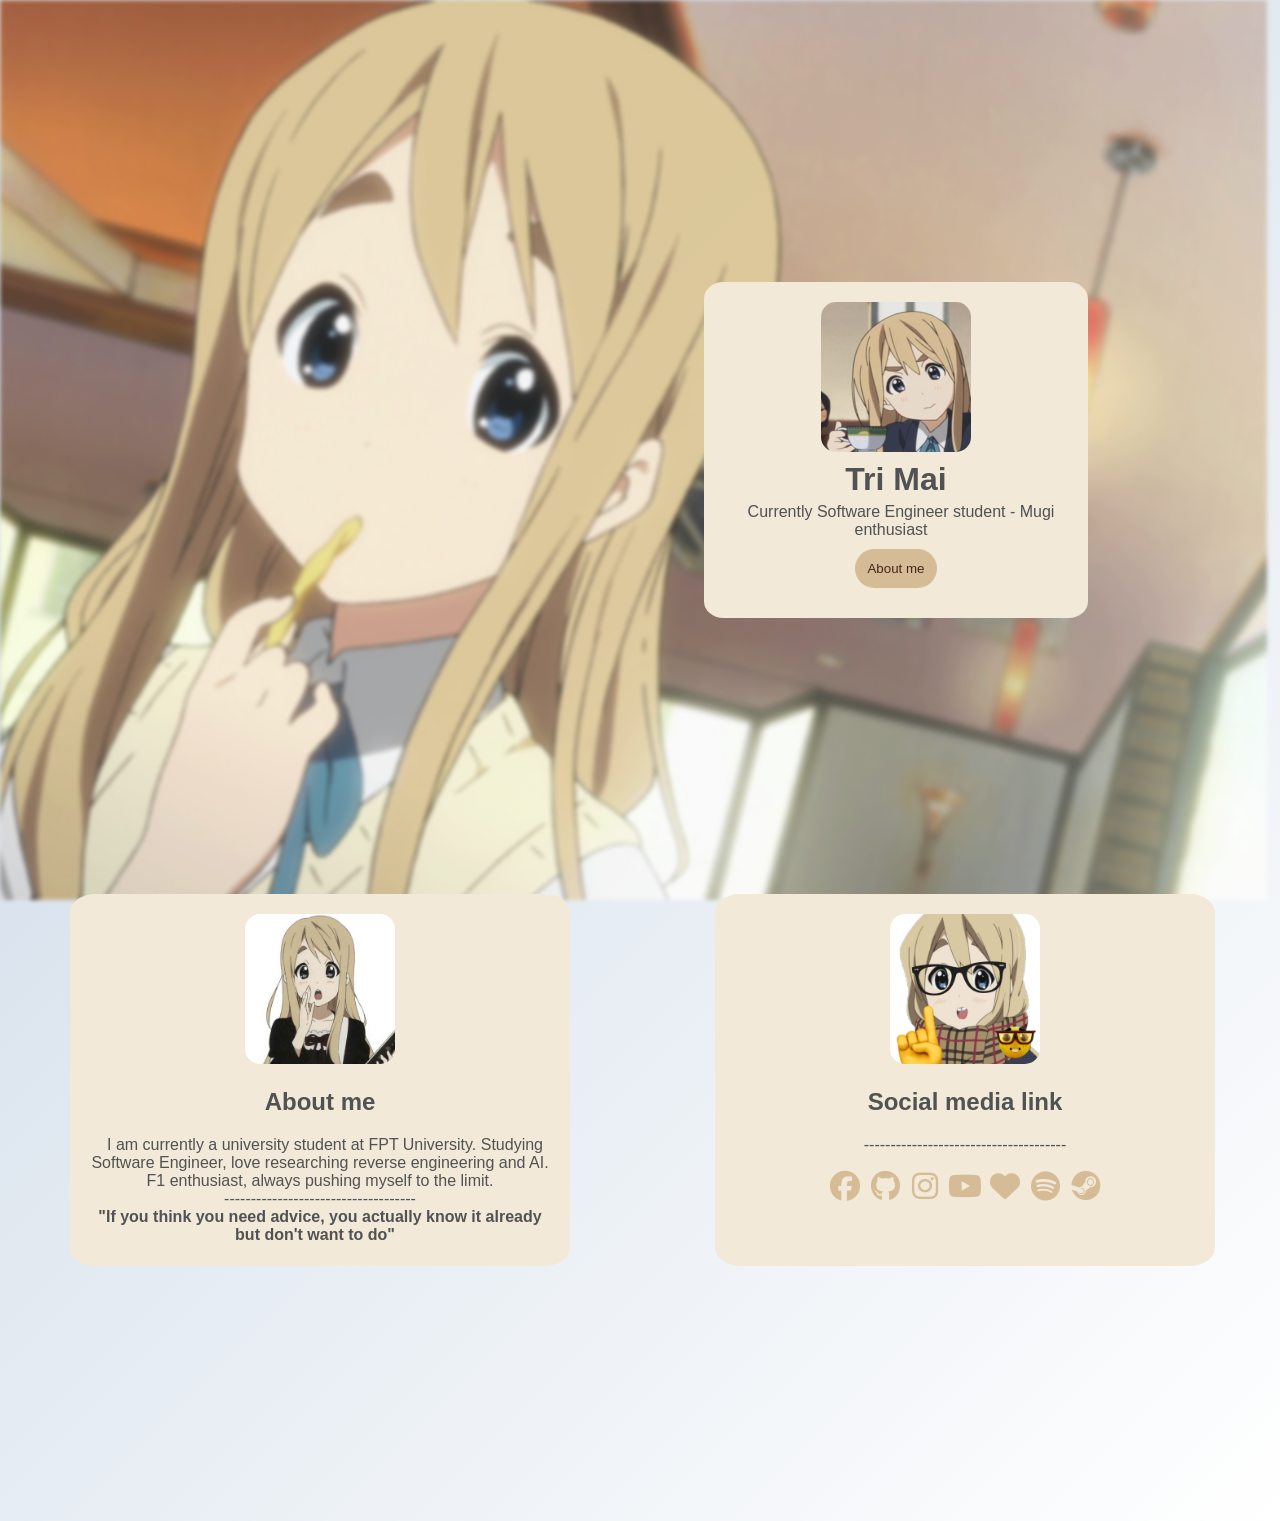
<file: index.html>
<!DOCTYPE html>
<html>
    <head>
        <meta charset="utf-8" />
        <title>Tri Mai</title>
        <link rel="shortcut icon" href="img/y.png"/>
        <link rel="stylesheet" href="style.css">
        <link rel="stylesheet" href="https://cdnjs.cloudflare.com/ajax/libs/font-awesome/6.7.1/css/all.min.css" integrity="sha512-5Hs3dF2AEPkpNAR7UiOHba+lRSJNeM2ECkwxUIxC1Q/FLycGTbNapWXB4tP889k5T5Ju8fs4b1P5z/iB4nMfSQ==" crossorigin="anonymous" referrerpolicy="no-referrer" />        
    </head>
    <body>
        <div class="background"></div>
        <div class="infoBox">
            <img src="img/avt.png" class="infoBox__img">
            <h2 class="infoBox__name">Tri Mai</h2>
            <a class="infoBox__msg">Currently Software Engineer student - Mugi enthusiast</a>
            <div class="infoBox__Btn">
                <button class="btn__aboutme" id="scrollToAboutMe">About me</button> 
            </div>
        </div>
        <div class="aboutmeBox" id="aboutMeSection">
            <img src="img/image.png" class="infoBox__img"> 
            <h2 class="aboutmeBox__Begin">About me</h2>           
            <a class="infoBox__msg">
                I am currently a university student at FPT University. Studying Software Engineer, 
                love researching reverse engineering and AI. F1 enthusiast, always pushing myself to the limit.
                <br />------------------------------------
                <br /><b>"If you think you need advice, you actually know it already but don't want to do"</b>
            </a>
        </div>
        <div class="socialLinkBox">
            <img src="img/avt1.jpg" class="infoBox__img"> 
            <h2 class="aboutmeBox__Begin">Social media link</h2>
            <p>--------------------------------------</p>
            <div class="icon">
                <a class="socialLinkBox__icon" href="https://www.facebook.com/100090675770318" target="_blank">
                    <i class="fa-brands fa-facebook"></i>   
                </a>
                <a class="socialLinkBox__icon" href="https://github.com/walshiiro" target="_blank">
                    <i class="fa-brands fa-github"></i>
                </a>
                <a class="socialLinkBox__icon" href="https://www.instagram.com/zyzmaimai/" target="_blank">
                    <i class="fa-brands fa-instagram"></i>
                </a>
                <a class="socialLinkBox__icon" href="https://www.youtube.com/channel/UCiNPiHEm3Jawy6EPqiEd1CA" target="_blank">
                    <i class="fa-brands fa-youtube"></i>
                </a>
                <a class="socialLinkBox__icon" href="https://locket.camera/links/tyBfSa8Z4SJ3uBZj9" target="_blank">
                    <i class="fa fa-solid fa-heart" aria-hidden="true"></i>
                </a>
                <a class="socialLinkBox__icon" href="https://open.spotify.com/playlist/7wI4VOj7EimKePpDlvzams?si=4a6b3b8f271b4c1f" target="_blank">
                    <i class="fa-brands fa-spotify"></i>
                </a>
                <a class="socialLinkBox__icon" href="https://steamcommunity.com/id/flucc/" target="_blank">
                    <i class="fa-brands fa-steam"></i>
                </a>
            </div>           
        </div>
        <script src="script.js"></script>
    </body>
</html>
</file>
<file: style.css>
*{

	box-sizing: border-box;
	font-family: 'Poppins', sans-serif;
}
body,html{
	height: 130%;
 
	margin: 0;
	padding: 0;
	color: #fff;
	place-items: center;
  background: linear-gradient(315deg, #ffffff 0%, #d7e1ec 74%);

	
}
.background
{
    background-image: url(img/bg.jpg);
    filter: blur(8px);
    -webkit-filter: blur(2px);
    width: 99vw;
    height: 100vh;
    opacity: 0.9;
      background-size: cover;

    background-attachment: fixed;
    background-position: center; 
    background-repeat: no-repeat;
    min-height: 100%;

}

.infoBox
{
    border-radius: 5%;
    background-color: #f2e9d8;
    color: #505253;
    padding: 20px;
    position: absolute;
    margin: auto;
    left: 70%;
    top: 50%;
    transform: translate(-50%, -50%);
    text-align: center;
}

.infoBox__name
{
    font-size: 200%;

    margin: 5px;

}
.infoBox__img
{
    border-radius: 10%;
    
    height: 150px;
    width: 150px;
 display: absolute;
 justify-content: center;
 align-items: center;
}
.infoBox__msg
{
    text-align: center;
    max-width: 200px;
    margin: 10px;
}

.infoBox__btn 
{
    padding-top: 10px;
    align-items: center;
    display: absolute;
    justify-content: center;
}
.btn__aboutme
{
    display: inline-flex;
    position: relative;
    text-decoration: none;
    background-color: #d5bb96;
    border: none;
    color:#43271d;
    font-weight: 100;
    padding: 12px 12px;
    margin: 10px;
    border-radius: 50px;
    outline: none;
    cursor: pointer;
    align-content: center;
    transition: opacity 0.5s ease;
    


}

.btn__aboutme:hover
{
    opacity: 0.6;
}
.aboutmeBox + .socialLinkBox
{
    margin-left: 5px;
}

.aboutmeBox
{
    border-radius: 5%;
    background-color: #f2e9d8;
    
    color: #505253;
    padding: 20px;
    position: absolute;
    width: 500px;
    height: 372px;
    margin: auto;
    left: 25%;
    top: 120%;

    transform: translate(-50%, -50%);
    text-align: center;
}

.socialLinkBox
{
    border-radius: 5%;
    background-color: #f2e9d8;
    
    color: #505253;
    padding: 20px;
    position: absolute;
    width: 500px;
    height: 372px;
    margin: auto;
    left: 75%;
    top: 120%;

    transform: translate(-50%, -50%);
    text-align: center;
}
.icon {
 
    display: flex;
    justify-content: center;
    align-items: center;
   
   }
.socialLinkBox__icon
{
    height: 40px;
    width: 40px;
    font-size: 30px;
    
    color: #d5bb96;
    transition: opacity 0.5s ease;
}
.socialLinkBox__icon:hover{
    opacity: 0.7;
}
</file>
